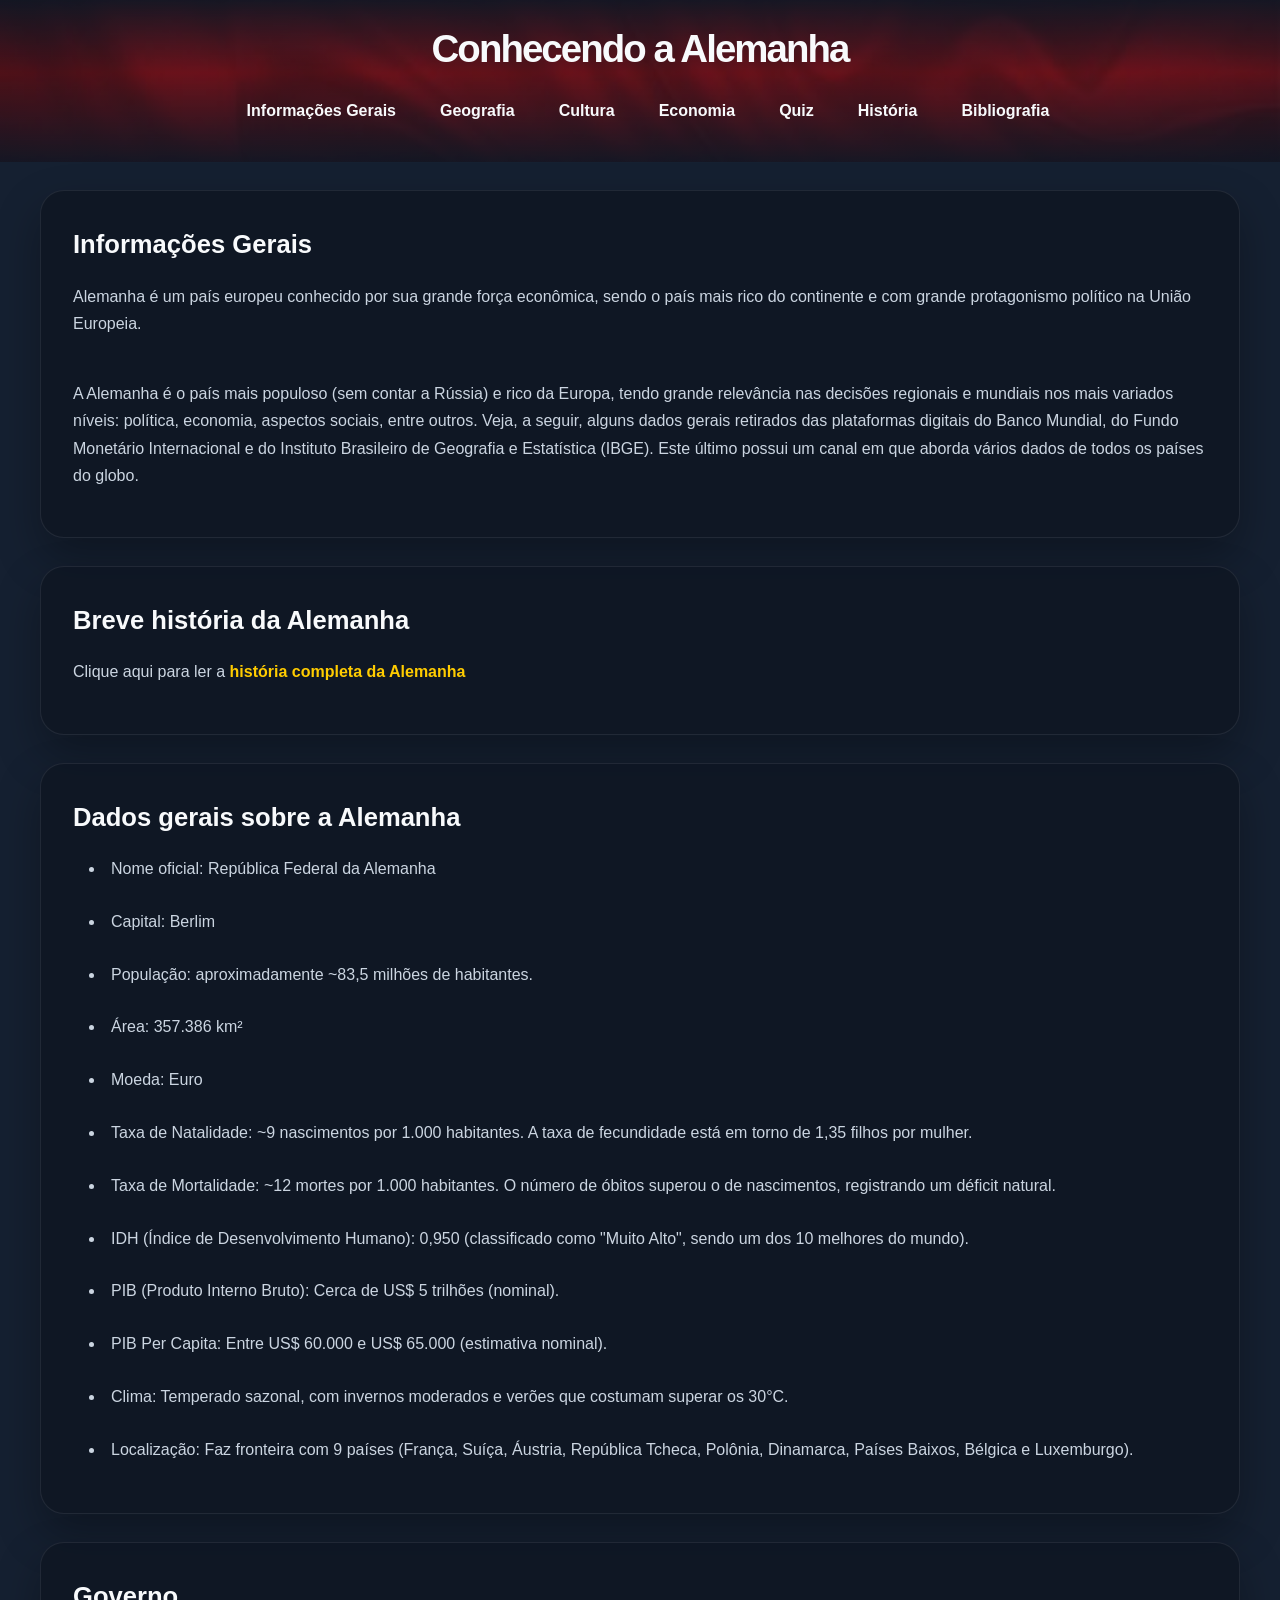
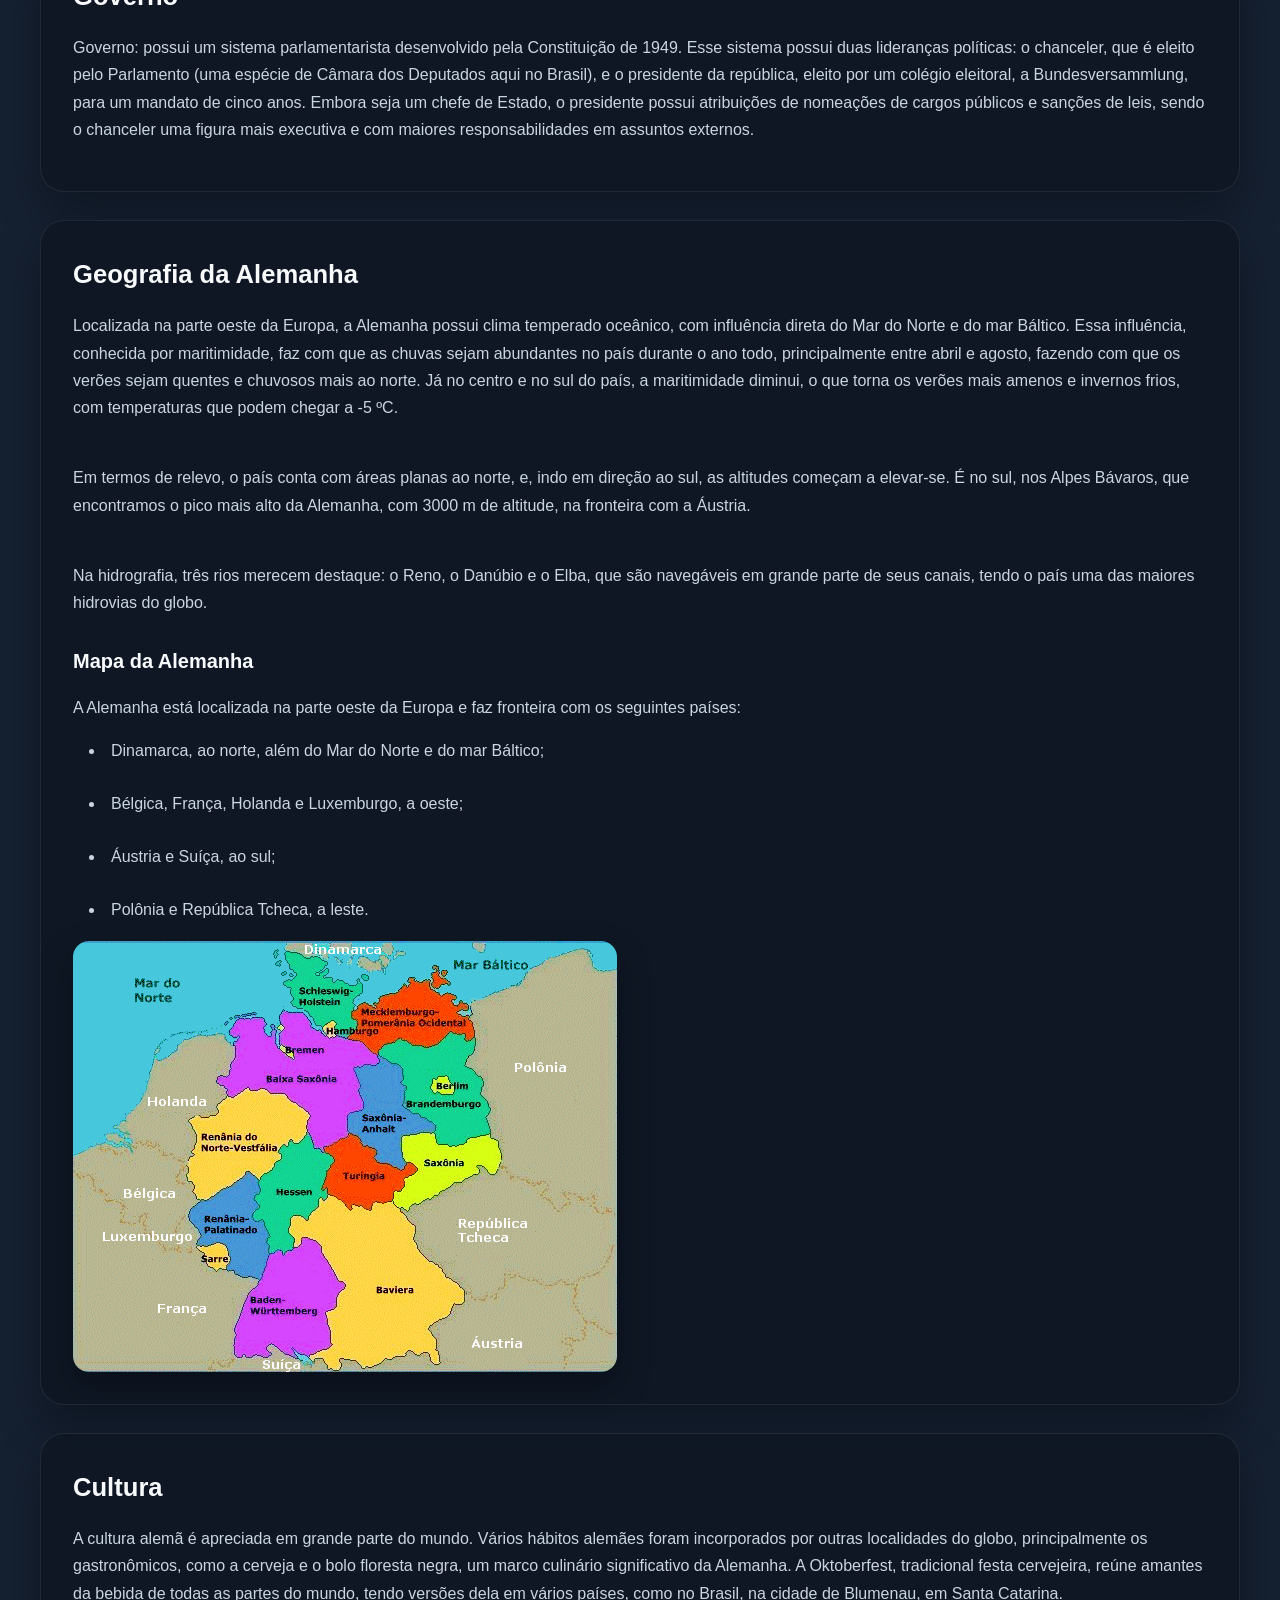
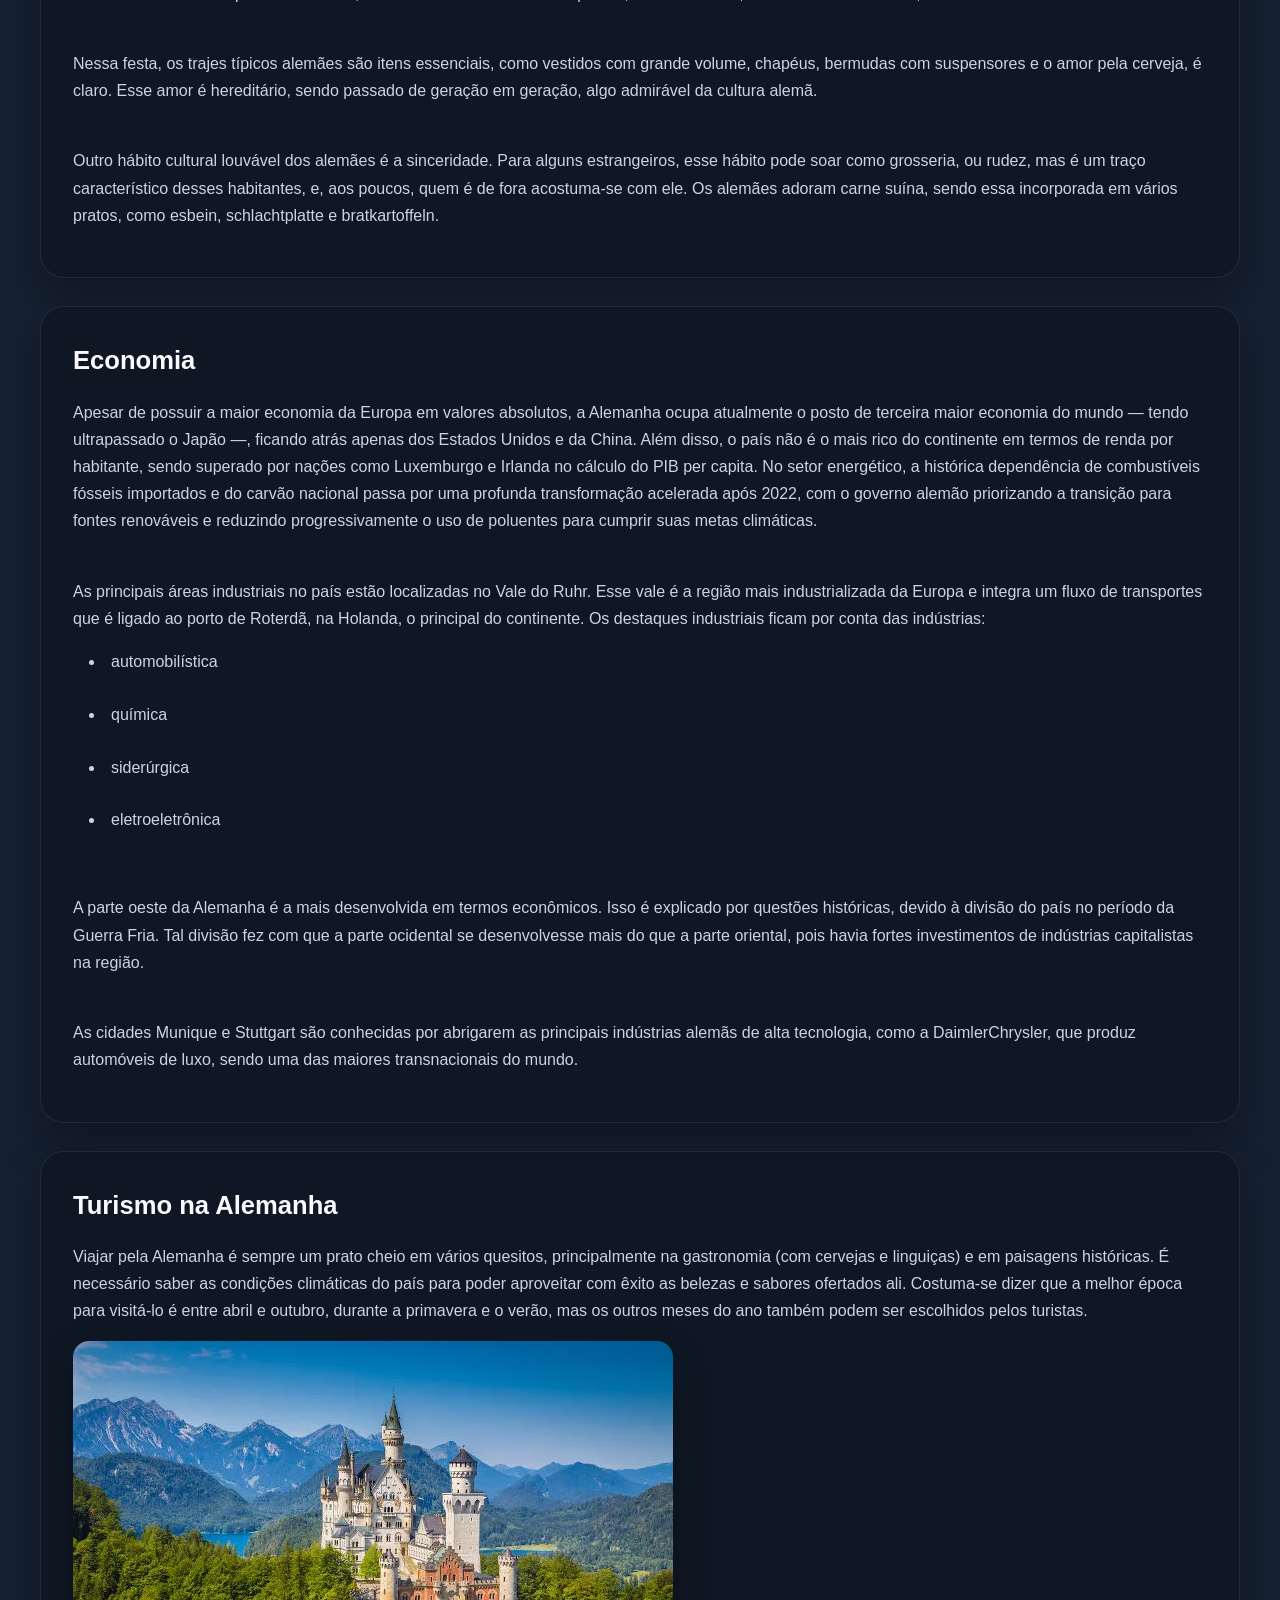
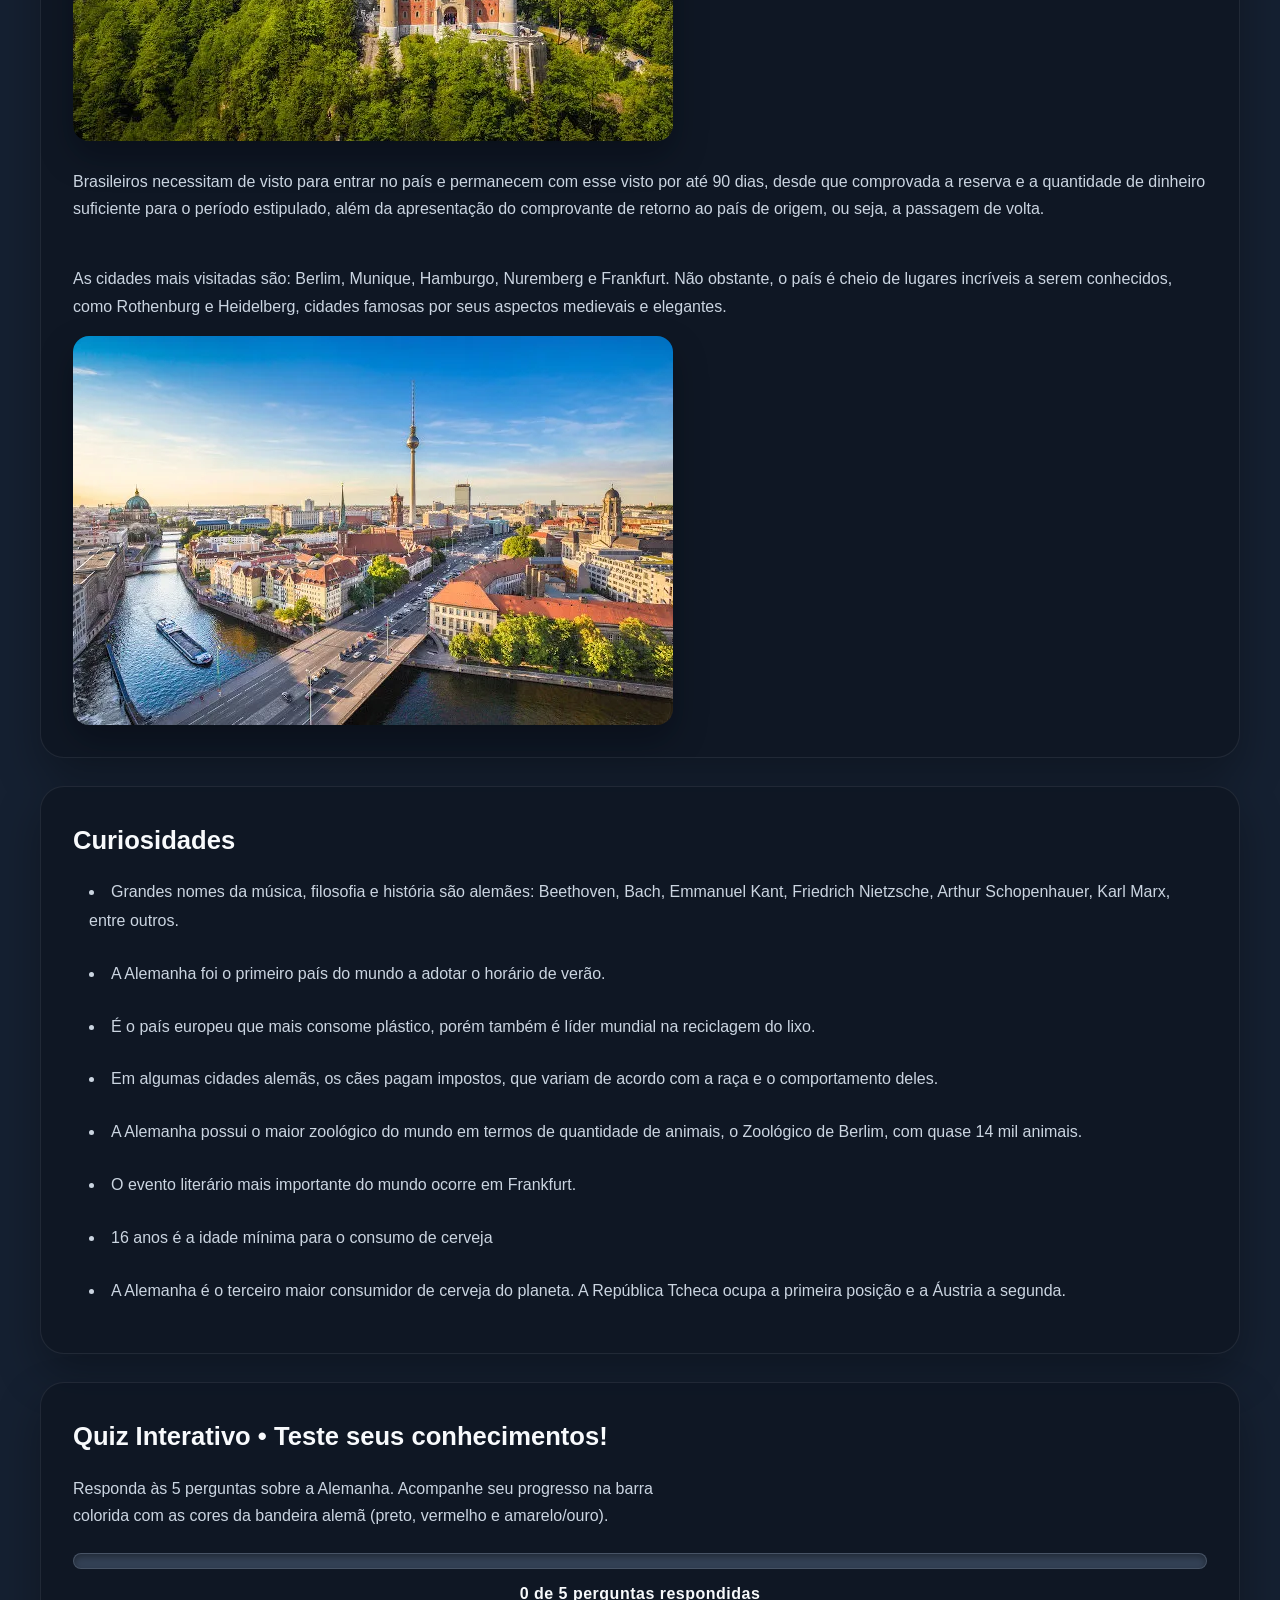
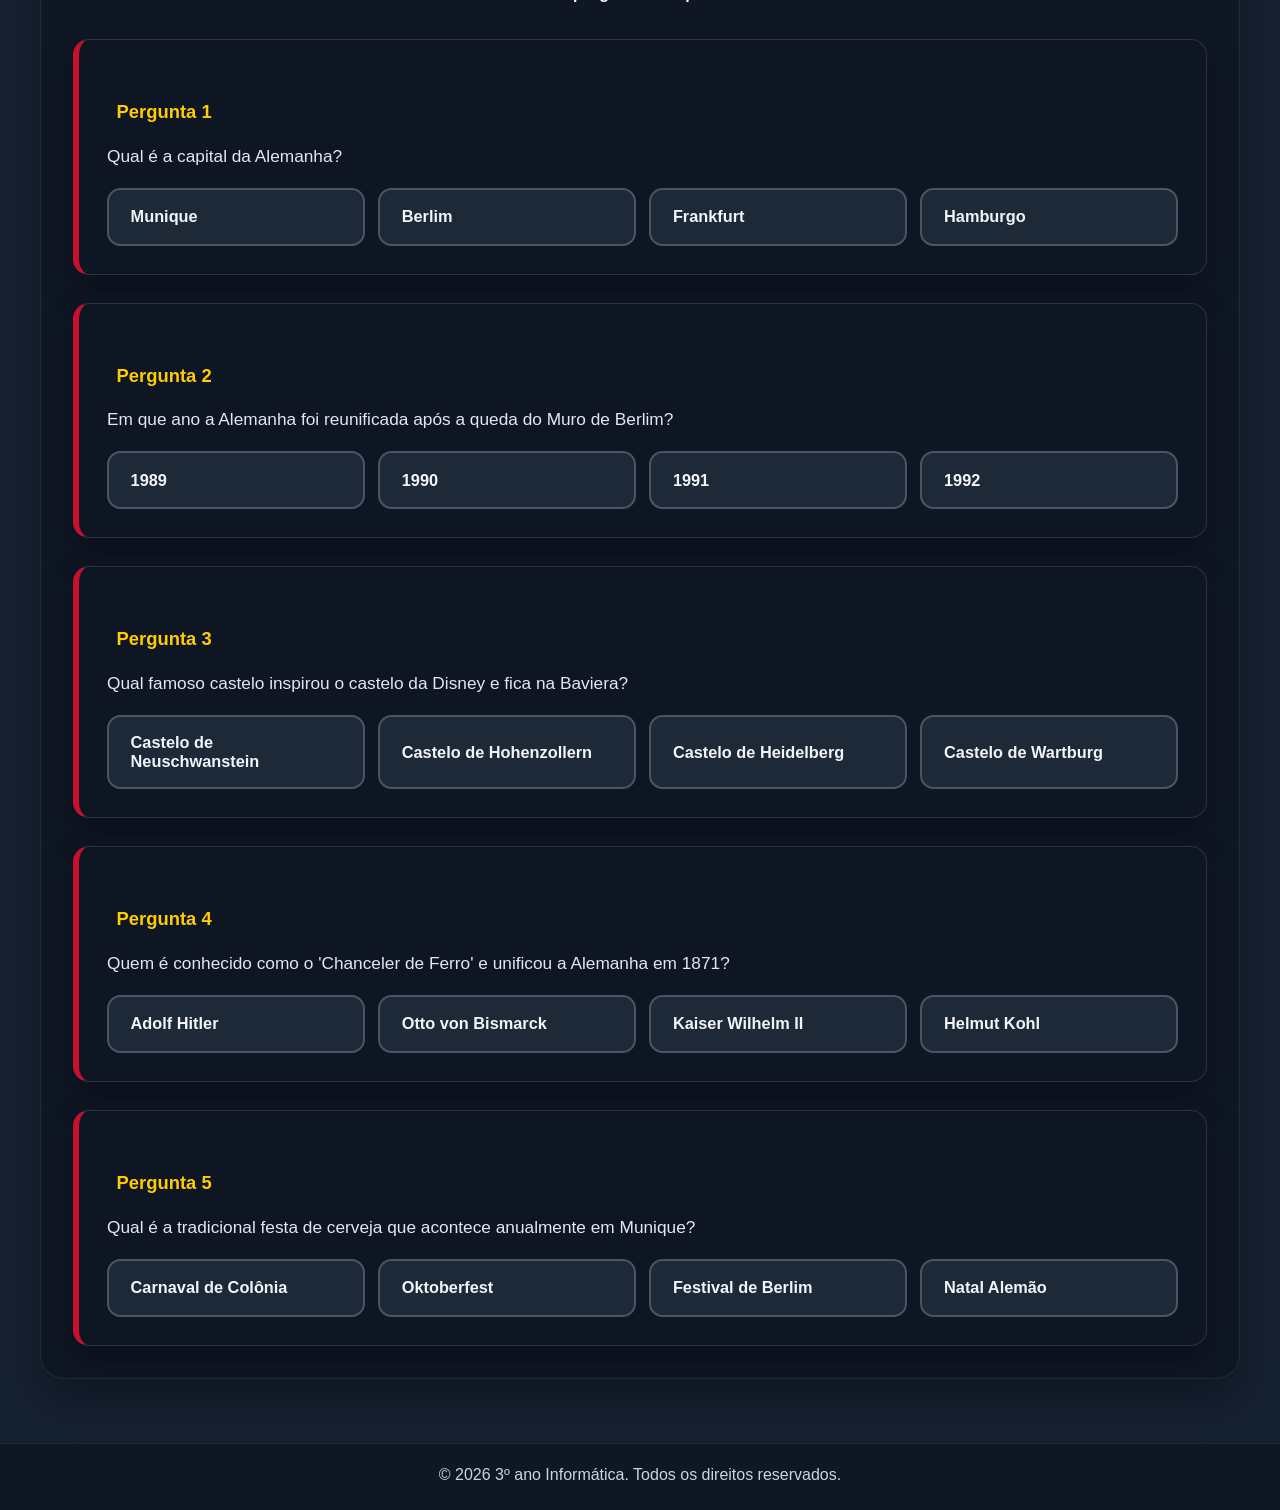
<file: index.html>
<!doctype html>
<html lang="pt-br">

<head>
    <meta charset="UTF-8" />
    <meta name="viewport" content="width=device-width, initial-scale=1.0" />
    <title>Alemanha • Conhecendo a Alemanha</title>
    <link rel="icon" href="imagens/bandeira_da_Alemanha_.jpg" />
    <link rel="stylesheet" href="styles.css" />
</head>

<body>
    <header>
        <h1>Conhecendo a Alemanha</h1>
        <input type="checkbox" id="menu-toggle" />
        <label for="menu-toggle" class="menu-toggle">
            Menu
            <span class="menu-icon"></span>
        </label>
        <!-- Menu Hambúrguer Mobile -->
        <nav class="mobile-menu">
            <ul>
                <li><a href="#informacoes-gerais">Informações Gerais</a></li>
                <li><a href="#geografia">Geografia</a></li>
                <li><a href="#cultura">Cultura</a></li>
                <li><a href="#economia">Economia</a></li>
                <li><a href="#quiz">Quiz</a></li>
                <li><a href="historia.html">História</a></li>
                <li><a href="finalizacao.html">Bibliografia</a></li>
            </ul>
        </nav>
    </header>

    <main>
        <section id="informacoes-gerais">
            <h2>Informações Gerais</h2>
            <p>
                Alemanha é um país europeu conhecido por sua grande força econômica,
                sendo o país mais rico do continente e com grande protagonismo
                político na União Europeia.
            </p>
            <br />
            <p>
                A Alemanha é o país mais populoso (sem contar a Rússia) e rico da
                Europa, tendo grande relevância nas decisões regionais e mundiais nos
                mais variados níveis: política, economia, aspectos sociais, entre
                outros. Veja, a seguir, alguns dados gerais retirados das plataformas
                digitais do Banco Mundial, do Fundo Monetário Internacional e do
                Instituto Brasileiro de Geografia e Estatística (IBGE). Este último
                possui um canal em que aborda vários dados de todos os países do
                globo.
            </p>
        </section>

        <section id="historia">
            <h2>Breve história da Alemanha</h2>
            <p>
                Clique aqui para ler a
                <a href="historia.html" style="text-decoration: none; color: #ffcc00; font-weight: 600;">história completa da Alemanha</a>
            </p>
        </section>

        <section id="dados-gerais">
            <h2>Dados gerais sobre a Alemanha</h2>
            <ul>
                <li>Nome oficial: República Federal da Alemanha</li>
                <li>Capital: Berlim</li>
                <li>População: aproximadamente ~83,5 milhões de habitantes.</li>
                <li>Área: 357.386 km²</li>
                <li>Moeda: Euro</li>
                <li>Taxa de Natalidade: ~9 nascimentos por 1.000 habitantes. A taxa de fecundidade está em torno de 1,35 filhos por mulher.</li>
                <li>Taxa de Mortalidade: ~12 mortes por 1.000 habitantes. O número de óbitos superou o de nascimentos, registrando um déficit natural.</li>
                <li>IDH (Índice de Desenvolvimento Humano): 0,950 (classificado como "Muito Alto", sendo um dos 10 melhores do mundo).</li>
                <li>PIB (Produto Interno Bruto): Cerca de US$ 5 trilhões (nominal).</li>
                <li>PIB Per Capita: Entre US$ 60.000 e US$ 65.000 (estimativa nominal).</li>

                <li>
                    Clima: Temperado sazonal, com invernos moderados e verões que costumam superar os 30°C.
                </li>
                <li>Localização: Faz fronteira com 9 países (França, Suíça, Áustria, República Tcheca, Polônia,
                    Dinamarca, Países Baixos, Bélgica e Luxemburgo).</li>
            </ul>
        </section>

        <section id="governo">
            <h2>Governo</h2>
            <p>
                Governo: possui um sistema parlamentarista desenvolvido pela
                Constituição de 1949. Esse sistema possui duas lideranças políticas: o
                chanceler, que é eleito pelo Parlamento (uma espécie de Câmara dos
                Deputados aqui no Brasil), e o presidente da república, eleito por um
                colégio eleitoral, a Bundesversammlung, para um mandato de cinco anos.
                Embora seja um chefe de Estado, o presidente possui atribuições de
                nomeações de cargos públicos e sanções de leis, sendo o chanceler uma
                figura mais executiva e com maiores responsabilidades em assuntos
                externos.
            </p>
        </section>

        <section id="geografia">
            <h2>Geografia da Alemanha</h2>
            <p>
                Localizada na parte oeste da Europa, a Alemanha possui clima temperado
                oceânico, com influência direta do Mar do Norte e do mar Báltico. Essa
                influência, conhecida por maritimidade, faz com que as chuvas sejam
                abundantes no país durante o ano todo, principalmente entre abril e
                agosto, fazendo com que os verões sejam quentes e chuvosos mais ao
                norte. Já no centro e no sul do país, a maritimidade diminui, o que
                torna os verões mais amenos e invernos frios, com temperaturas que
                podem chegar a -5 ºC.
            </p>

            <br />
            <p>
                Em termos de relevo, o país conta com áreas planas ao norte, e, indo
                em direção ao sul, as altitudes começam a elevar-se. É no sul, nos
                Alpes Bávaros, que encontramos o pico mais alto da Alemanha, com 3000
                m de altitude, na fronteira com a Áustria.
            </p>

            <br />
            <p>
                Na hidrografia, três rios merecem destaque: o Reno, o Danúbio e o
                Elba, que são navegáveis em grande parte de seus canais, tendo o país
                uma das maiores hidrovias do globo.
            </p>

            <h3>Mapa da Alemanha</h3>
            <p>
                A Alemanha está localizada na parte oeste da Europa e faz fronteira com os seguintes países:
            </p>
            <ul>
                <li>Dinamarca, ao norte, além do Mar do Norte e do mar Báltico;</li>
                <li>Bélgica, França, Holanda e Luxemburgo, a oeste;</li>
                <li>Áustria e Suíça, ao sul;</li>
                <li>Polônia e República Tcheca, a leste.</li>
            </ul>
            <figure>
                <img src="imagens/mapa-alemanha-regioes.gif" alt="Mapa da Alemanha" />
            </figure>
        </section>

        <section id="cultura">
            <h2>Cultura</h2>
            <p>
                A cultura alemã é apreciada em grande parte do mundo. Vários hábitos alemães foram incorporados por
                outras localidades do globo, principalmente os gastronômicos, como a cerveja e o bolo floresta negra, um
                marco culinário significativo da Alemanha. A Oktoberfest, tradicional festa cervejeira, reúne amantes da
                bebida de todas as partes do mundo, tendo versões dela em vários países, como no Brasil, na cidade de
                Blumenau, em Santa Catarina.
            </p>
            <br />
            <p>
                Nessa festa, os trajes típicos alemães são itens essenciais, como vestidos com grande volume, chapéus,
                bermudas com suspensores e o amor pela cerveja, é claro. Esse amor é hereditário, sendo passado de
                geração em geração, algo admirável da cultura alemã.
            </p>
            <br />
            <p>
                Outro hábito cultural louvável dos alemães é a sinceridade. Para alguns estrangeiros, esse hábito pode
                soar como grosseria, ou rudez, mas é um traço característico desses habitantes, e, aos poucos, quem é de
                fora acostuma-se com ele.

                Os alemães adoram carne suína, sendo essa incorporada em vários pratos, como esbein, schlachtplatte e
                bratkartoffeln.
            </p>
        </section>

        <section id="economia">
            <h2>Economia</h2>
            <p>
                Apesar de possuir a maior economia da Europa em valores absolutos, a Alemanha ocupa atualmente o posto
                de terceira maior economia do mundo — tendo ultrapassado o Japão —, ficando atrás apenas dos Estados
                Unidos e da China. Além disso, o país não é o mais rico do continente em termos de renda por habitante,
                sendo superado por nações como Luxemburgo e Irlanda no cálculo do PIB per capita. No setor energético, a
                histórica dependência de combustíveis fósseis importados e do carvão nacional passa por uma profunda
                transformação acelerada após 2022, com o governo alemão priorizando a transição para fontes renováveis e
                reduzindo progressivamente o uso de poluentes para cumprir suas metas climáticas.
            </p>

            <br />
            <p>
                As principais áreas industriais no país estão localizadas no Vale do Ruhr. Esse vale é a região mais
                industrializada da Europa e integra um fluxo de transportes que é ligado ao porto de Roterdã, na
                Holanda, o principal do continente. Os destaques industriais ficam por conta das indústrias:
            <ul>
                <li>automobilística</li>
                <li>química</li>
                <li>siderúrgica</li>
                <li>eletroeletrônica</li>
            </ul>
            </p>
            <br />
            <p>
                A parte oeste da Alemanha é a mais desenvolvida em termos econômicos. Isso é explicado por questões
                históricas, devido à divisão do país no período da Guerra Fria. Tal divisão fez com que a parte
                ocidental se desenvolvesse mais do que a parte oriental, pois havia fortes investimentos de indústrias
                capitalistas na região.
            </p>

            <br />

            <p>
                As cidades Munique e Stuttgart são conhecidas por abrigarem as principais indústrias alemãs de alta
                tecnologia, como a DaimlerChrysler, que produz automóveis de luxo, sendo uma das maiores transnacionais
                do mundo.
            </p>
        </section>

        <section id="turismo">
            <h2>Turismo na Alemanha</h2>
            <p>
                Viajar pela Alemanha é sempre um prato cheio em vários quesitos, principalmente na gastronomia (com
                cervejas e linguiças) e em paisagens históricas. É necessário saber as condições climáticas do país para
                poder aproveitar com êxito as belezas e sabores ofertados ali. Costuma-se dizer que a melhor época para
                visitá-lo é entre abril e outubro, durante a primavera e o verão, mas os outros meses do ano também
                podem ser escolhidos pelos turistas.
            </p>
            <img src="imagens/castelo-de-neuschwanstein.webp"
                alt="Castelo de Neuschwanstein, sudoeste da Baviera, Alemanha." />
            <br />

            <p>
                Brasileiros necessitam de visto para entrar no país e permanecem com esse visto por até 90 dias, desde
                que comprovada a reserva e a quantidade de dinheiro suficiente para o período estipulado, além da
                apresentação do comprovante de retorno ao país de origem, ou seja, a passagem de volta.
            </p>

            <br />
            <p>
                As cidades mais visitadas são: Berlim, Munique, Hamburgo, Nuremberg e Frankfurt. Não obstante, o país é
                cheio de lugares incríveis a serem conhecidos, como Rothenburg e Heidelberg, cidades famosas por seus
                aspectos medievais e elegantes.
            </p>

            <img src="imagens/berlim.webp" alt="Vista aérea de Berlim, capital da Alemanha." />
        </section>

        <section id="curiosidades">
            <h2>Curiosidades</h2>
            <ul>
                <li>
                    Grandes nomes da música, filosofia e história são alemães: Beethoven, Bach, Emmanuel Kant, Friedrich
                    Nietzsche, Arthur Schopenhauer, Karl Marx, entre outros.
                </li>

                <li>
                    A Alemanha foi o primeiro país do mundo a adotar o horário de verão.
                </li>

                <li>
                    É o país europeu que mais consome plástico, porém também é líder mundial na reciclagem do lixo.
                </li>

                <li>
                    Em algumas cidades alemãs, os cães pagam impostos, que variam de acordo com a raça e o comportamento
                    deles.
                </li>

                <li>
                    A Alemanha possui o maior zoológico do mundo em termos de quantidade de animais, o Zoológico de
                    Berlim, com quase 14 mil animais.
                </li>

                <li>
                    O evento literário mais importante do mundo ocorre em Frankfurt.
                </li>

                <li>
                    16 anos é a idade mínima para o consumo de cerveja
                </li>

                <li>
                    A Alemanha é o terceiro maior consumidor de cerveja do planeta. A República Tcheca ocupa a primeira
                    posição e a Áustria a segunda.
                </li>
            </ul>
        </section>

        <!-- ============================================
             SEÇÃO DO QUIZ INTERATIVO
             ============================================ -->
        <section id="quiz">
            <h2>Quiz Interativo • Teste seus conhecimentos!</h2>
            <p style="max-width: 620px; margin-bottom: 0.5rem;">
                Responda às 5 perguntas sobre a Alemanha. Acompanhe seu progresso na barra 
                colorida com as cores da bandeira alemã (preto, vermelho e amarelo/ouro).
            </p>

            <!-- Barra de Progresso -->
            <div class="quiz-progress">
                <div class="progress-bar-container">
                    <div id="progress-bar" class="progress-bar"></div>
                </div>
                <div class="progress-text">
                    <span id="answered-count">0</span> de 5 perguntas respondidas
                </div>
            </div>

            <!-- Container das perguntas (preenchido via JavaScript) -->
            <div id="quiz-container"></div>

            <!-- Resultados (mostrado ao final) -->
            <div id="quiz-results" style="display: none;">
                <h3>🎉 Resultado do Quiz</h3>
                <p id="score-text"></p>
                <button id="restart-btn" class="quiz-btn">Reiniciar Quiz</button>
            </div>
        </section>
    </main>

    <footer style="width: 100%; padding: 5px">
        <a href="finalizacao.html">
            <p>© 2026 3º ano Informática. Todos os direitos reservados.</p>
        </a>
    </footer>

    <!-- JavaScript do Quiz -->
    <script>
        // Dados das 5 perguntas do quiz
        const questionsData = [
            {
                q: "Qual é a capital da Alemanha?",
                options: ["Munique", "Berlim", "Frankfurt", "Hamburgo"],
                correct: 1
            },
            {
                q: "Em que ano a Alemanha foi reunificada após a queda do Muro de Berlim?",
                options: ["1989", "1990", "1991", "1992"],
                correct: 1
            },
            {
                q: "Qual famoso castelo inspirou o castelo da Disney e fica na Baviera?",
                options: ["Castelo de Neuschwanstein", "Castelo de Hohenzollern", "Castelo de Heidelberg", "Castelo de Wartburg"],
                correct: 0
            },
            {
                q: "Quem é conhecido como o 'Chanceler de Ferro' e unificou a Alemanha em 1871?",
                options: ["Adolf Hitler", "Otto von Bismarck", "Kaiser Wilhelm II", "Helmut Kohl"],
                correct: 1
            },
            {
                q: "Qual é a tradicional festa de cerveja que acontece anualmente em Munique?",
                options: ["Carnaval de Colônia", "Oktoberfest", "Festival de Berlim", "Natal Alemão"],
                correct: 1
            }
        ];

        // Variáveis de estado do quiz
        let answeredCount = 0;
        let score = 0;
        const answeredIndices = new Set();

        // Elementos do DOM
        let progressBar;
        let answeredCountEl;
        let quizContainer;
        let resultsDiv;
        let scoreText;
        let restartBtn;

        // Função para atualizar a barra de progresso
        function updateProgress() {
            const percent = (answeredCount / 5) * 100;
            progressBar.style.width = `${percent}%`;
            answeredCountEl.textContent = answeredCount;

            // Quando todas as perguntas forem respondidas
            if (answeredCount === 5) {
                setTimeout(showResults, 650);
            }
        }

        // Função para lidar com a resposta do usuário
        function handleAnswer(card, qIndex, optIndex, clickedBtn) {
            // Impede responder novamente
            if (card.classList.contains('answered') || answeredIndices.has(qIndex)) {
                return;
            }

            card.classList.add('answered');
            answeredIndices.add(qIndex);
            answeredCount++;
            updateProgress();

            const correctIndex = questionsData[qIndex].correct;
            const isCorrect = optIndex === correctIndex;

            if (isCorrect) {
                score++;
            }

            // Destaca todas as opções
            const allBtns = card.querySelectorAll('.option-btn');
            allBtns.forEach((btn, i) => {
                btn.disabled = true;

                if (i === correctIndex) {
                    btn.classList.add('correct');
                } else if (btn === clickedBtn && !isCorrect) {
                    btn.classList.add('incorrect');
                }
            });

            // Mostra feedback
            const feedback = card.querySelector('.feedback');
            if (isCorrect) {
                feedback.innerHTML = `
                    <span class="correct-feedback">
                        ✅ Resposta correta! Excelente!
                    </span>
                `;
            } else {
                const correctAnswer = questionsData[qIndex].options[correctIndex];
                feedback.innerHTML = `
                    <span class="incorrect-feedback">
                        ❌ Resposta incorreta. A resposta correta era: <strong>${correctAnswer}</strong>
                    </span>
                `;
            }
            feedback.style.display = 'block';
        }

        // Renderiza todas as perguntas dinamicamente
        function renderQuestions() {
            quizContainer.innerHTML = '';

            questionsData.forEach((question, index) => {
                const card = document.createElement('div');
                card.className = 'question-card';
                card.dataset.index = index;

                card.innerHTML = `
                    <h3>Pergunta ${index + 1}</h3>
                    <p class="question-text">${question.q}</p>
                    <div class="options"></div>
                    <div class="feedback"></div>
                `;

                const optionsDiv = card.querySelector('.options');

                question.options.forEach((optionText, optIndex) => {
                    const btn = document.createElement('button');
                    btn.className = 'option-btn';
                    btn.textContent = optionText;
                    btn.dataset.optionIndex = optIndex;

                    // Evento de clique
                    btn.addEventListener('click', () => {
                        handleAnswer(card, index, optIndex, btn);
                    });

                    optionsDiv.appendChild(btn);
                });

                quizContainer.appendChild(card);
            });
        }

        // Mostra a tela de resultados
        function showResults() {
            resultsDiv.style.display = 'block';
            resultsDiv.scrollIntoView({ behavior: 'smooth', block: 'center' });

            const percent = Math.round((score / 5) * 100);

            let message = '';
            if (percent === 100) {
                message = '🇩🇪 <strong>Perfeito!</strong> Você é um verdadeiro especialista na Alemanha!';
            } else if (percent >= 80) {
                message = '👏 <strong>Muito bom!</strong> Você conhece bastante sobre a Alemanha!';
            } else if (percent >= 60) {
                message = '👍 <strong>Bom trabalho!</strong> Continue explorando o site para aprender mais.';
            } else if (percent >= 40) {
                message = '📚 <strong>Quase lá!</strong> Revise as seções do site e tente novamente.';
            } else {
                message = '🌍 <strong>Ótima tentativa!</strong> A história e cultura da Alemanha são fascinantes. Explore mais!';
            }

            scoreText.innerHTML = `
                Você acertou <strong>${score} de 5</strong> perguntas!<br>
                <strong style="font-size:1.35rem; color:#ffcc00;">${percent}% de acerto</strong><br><br>
                ${message}
            `;
        }

        // Reinicia completamente o quiz
        function resetQuiz() {
            // Reseta estado
            answeredCount = 0;
            score = 0;
            answeredIndices.clear();

            // Reseta barra de progresso
            progressBar.style.width = '0%';
            answeredCountEl.textContent = '0';

            // Esconde resultados
            resultsDiv.style.display = 'none';

            // Remove classes e re-renderiza as perguntas
            quizContainer.innerHTML = '';
            renderQuestions();

            // Scroll suave de volta para o topo do quiz
            document.getElementById('quiz').scrollIntoView({ behavior: 'smooth', block: 'start' });
        }

        // Inicialização do quiz
        function initQuiz() {
            progressBar = document.getElementById('progress-bar');
            answeredCountEl = document.getElementById('answered-count');
            quizContainer = document.getElementById('quiz-container');
            resultsDiv = document.getElementById('quiz-results');
            scoreText = document.getElementById('score-text');
            restartBtn = document.getElementById('restart-btn');

            // Renderiza as perguntas
            renderQuestions();

            // Botão de reiniciar
            restartBtn.addEventListener('click', resetQuiz);

            // Permite reiniciar com tecla "R" quando resultados visíveis (bônus)
            document.addEventListener('keydown', (e) => {
                if (e.key.toLowerCase() === 'r' && resultsDiv.style.display === 'block') {
                    resetQuiz();
                }
            });

            // Mensagem inicial no console (para devs)
            console.log('%c[Quiz] Quiz da Alemanha inicializado com sucesso! Cores da bandeira aplicadas.', 'color:#ffcc00');
        }

        // Inicia tudo quando o DOM estiver pronto
        document.addEventListener('DOMContentLoaded', () => {
            initQuiz();

            // ============================================
            // FECHAR MENU HAMBÚRGUER AO CLICAR EM UM LINK (mobile)
            // ============================================
            const menuToggle = document.getElementById('menu-toggle');
            const navLinks = document.querySelectorAll('nav ul li a');

            navLinks.forEach(link => {
                link.addEventListener('click', () => {
                    // Só fecha se o menu hamburguer estiver visível (mobile)
                    if (menuToggle && menuToggle.checked) {
                        menuToggle.checked = false;
                    }
                });
            });

            // ============================================
            // SCROLL REVEAL AVANÇADO (Intersection Observer)
            // ============================================
            const revealElements = document.querySelectorAll('section');

            const observer = new IntersectionObserver((entries) => {
                entries.forEach((entry, index) => {
                    if (entry.isIntersecting) {
                        // Adiciona delay escalonado para efeito bonito
                        setTimeout(() => {
                            entry.target.classList.add('active');
                        }, index * 80);
                        
                        // Para de observar depois que já apareceu
                        observer.unobserve(entry.target);
                    }
                });
            }, {
                threshold: 0.15,
                rootMargin: "0px 0px -80px 0px"
            });

            revealElements.forEach(section => {
                section.classList.add('reveal');
                observer.observe(section);
            });
        });

        const menuToggle = document.getElementById('menu-toggle');
        const navLinks = document.querySelectorAll('nav ul li a');

        navLinks.forEach(link => {
            link.addEventListener('click', () => {
                if (menuToggle && menuToggle.checked) {
                    menuToggle.checked = false;
                }
            });
        });
    </script>
</body>

</html>
</file>
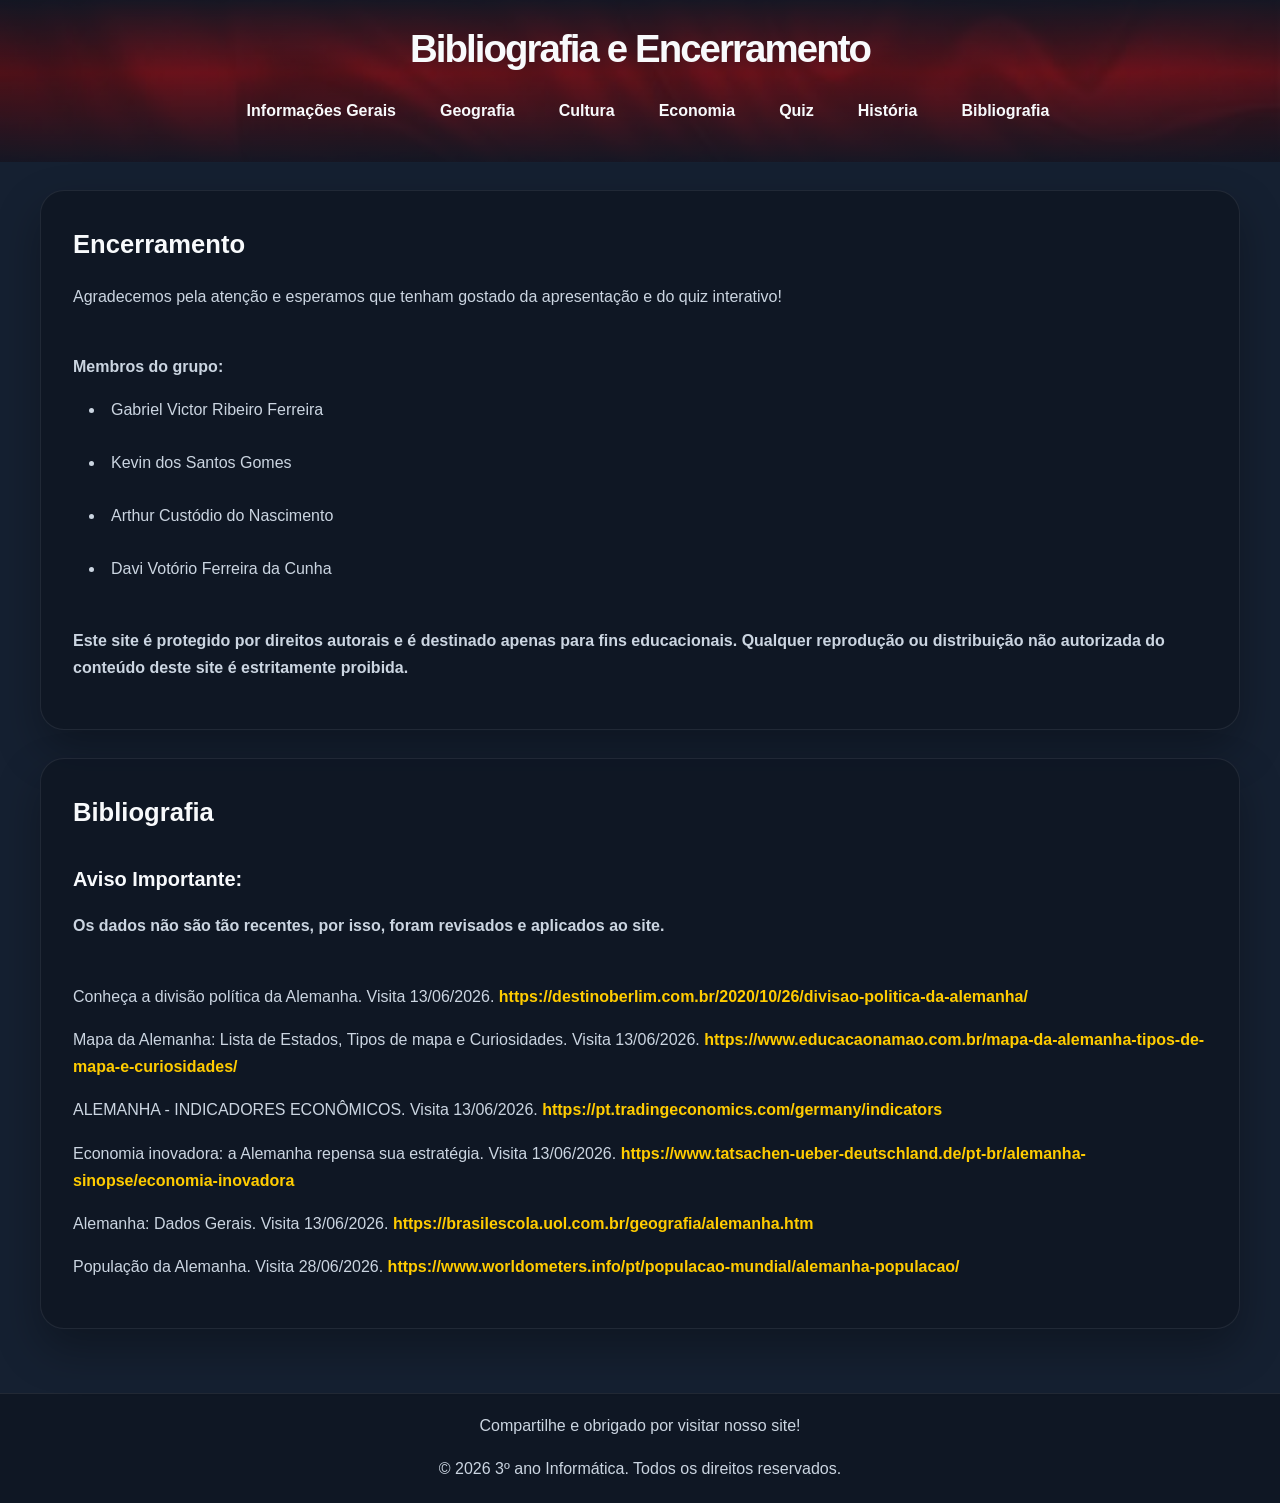
<file: finalizacao.html>
<!doctype html>
<html lang="pt-br">
  <head>
    <meta charset="UTF-8" />
    <meta name="viewport" content="width=device-width, initial-scale=1.0" />
    <title>Encerramento • Conhecendo a Alemanha</title>
    <link rel="icon" href="imagens/bandeira_da_Alemanha_.jpg" />
    <link rel="stylesheet" href="styles.css" />
  </head>
  <body>
    <header>
      <h1>Bibliografia e Encerramento</h1>
      <input type="checkbox" id="menu-toggle" />
      <label for="menu-toggle" class="menu-toggle">
        Menu
        <span class="menu-icon"></span>
      </label>
      <!-- Menu Hambúrguer Mobile -->
      <nav class="mobile-menu">
        <ul>
          <li>
            <a href="index.html#informacoes-gerais">Informações Gerais</a>
          </li>
          <li><a href="index.html#geografia">Geografia</a></li>
          <li><a href="index.html#cultura">Cultura</a></li>
          <li><a href="index.html#economia">Economia</a></li>
          <li><a href="index.html#quiz">Quiz</a></li>
          <li><a href="historia.html">História</a></li>
          <li><a href="finalizacao.html">Bibliografia</a></li>
        </ul>
      </nav>
    </header>

    <main>
      <section>
        <h2>Encerramento</h2>
        <p>
          Agradecemos pela atenção e esperamos que tenham gostado da
          apresentação e do quiz interativo!
        </p>
        <br />

        <p><strong>Membros do grupo:</strong></p>
        <ul>
          <li>Gabriel Victor Ribeiro Ferreira</li>
          <li>Kevin dos Santos Gomes</li>
          <li>Arthur Custódio do Nascimento</li>
          <li>Davi Votório Ferreira da Cunha</li>
        </ul>
        <br />
        <strong>
          <p>
            Este site é protegido por direitos autorais e é destinado apenas
            para fins educacionais. Qualquer reprodução ou distribuição não
            autorizada do conteúdo deste site é estritamente proibida.
          </p>
        </strong>
      </section>

      <section id="bibliografia">
        <h2>Bibliografia</h2>
        <h3>Aviso Importante:</h3>
        <strong
          ><p>
            Os dados não são tão recentes, por isso, foram revisados e aplicados
            ao site.
          </p>
        </strong>

        <br />

        <p>
          Conheça a divisão política da Alemanha. Visita 13/06/2026.
          <a
            href="https://destinoberlim.com.br/2020/10/26/divisao-politica-da-alemanha/"
            style="text-decoration: none; color: #ffcc00; font-weight: 600; word-wrap:break-word"
            >https://destinoberlim.com.br/2020/10/26/divisao-politica-da-alemanha/</a
          >
        </p>

        <p>
          Mapa da Alemanha: Lista de Estados, Tipos de mapa e Curiosidades.
          Visita 13/06/2026.
          <a
            href="https://www.educacaonamao.com.br/mapa-da-alemanha-tipos-de-mapa-e-curiosidades/"
            style="text-decoration: none; color: #ffcc00; font-weight: 600; word-wrap:break-word"
            >https://www.educacaonamao.com.br/mapa-da-alemanha-tipos-de-mapa-e-curiosidades/</a
          >
        </p>

        <p>
          ALEMANHA - INDICADORES ECONÔMICOS. Visita 13/06/2026.
          <a
            href="https://pt.tradingeconomics.com/germany/indicators"
            style="text-decoration: none; color: #ffcc00; font-weight: 600; word-wrap:break-word"
            >https://pt.tradingeconomics.com/germany/indicators</a
          >
        </p>

        <p>
          Economia inovadora: a Alemanha repensa sua estratégia. Visita
          13/06/2026.
          <a
            href="https://www.tatsachen-ueber-deutschland.de/pt-br/alemanha-sinopse/economia-inovadora"
            style="text-decoration: none; color: #ffcc00; font-weight: 600; word-wrap:break-word"
            >https://www.tatsachen-ueber-deutschland.de/pt-br/alemanha-sinopse/economia-inovadora</a
          >
        </p>

        <p>
          Alemanha: Dados Gerais. Visita 13/06/2026.
          <a
            href="https://brasilescola.uol.com.br/geografia/alemanha.htm"
            style="text-decoration: none; color: #ffcc00; font-weight: 600; word-wrap:break-word"
            >https://brasilescola.uol.com.br/geografia/alemanha.htm</a
          >
        </p>

        <p>
          População da Alemanha. Visita 28/06/2026.
          <a
            href="https://www.worldometers.info/pt/populacao-mundial/alemanha-populacao/"
            style="text-decoration: none; color: #ffcc00; font-weight: 600; word-wrap:break-word"
            >https://www.worldometers.info/pt/populacao-mundial/alemanha-populacao/</a>
        </p>
      </section>
    </main>
    <footer style="width: 100%; padding: 5px">
      <p>Compartilhe e obrigado por visitar nosso site!</p>
      <p>© 2026 3º ano Informática. Todos os direitos reservados.</p>
    </footer>
  </body>
</html>
</file>
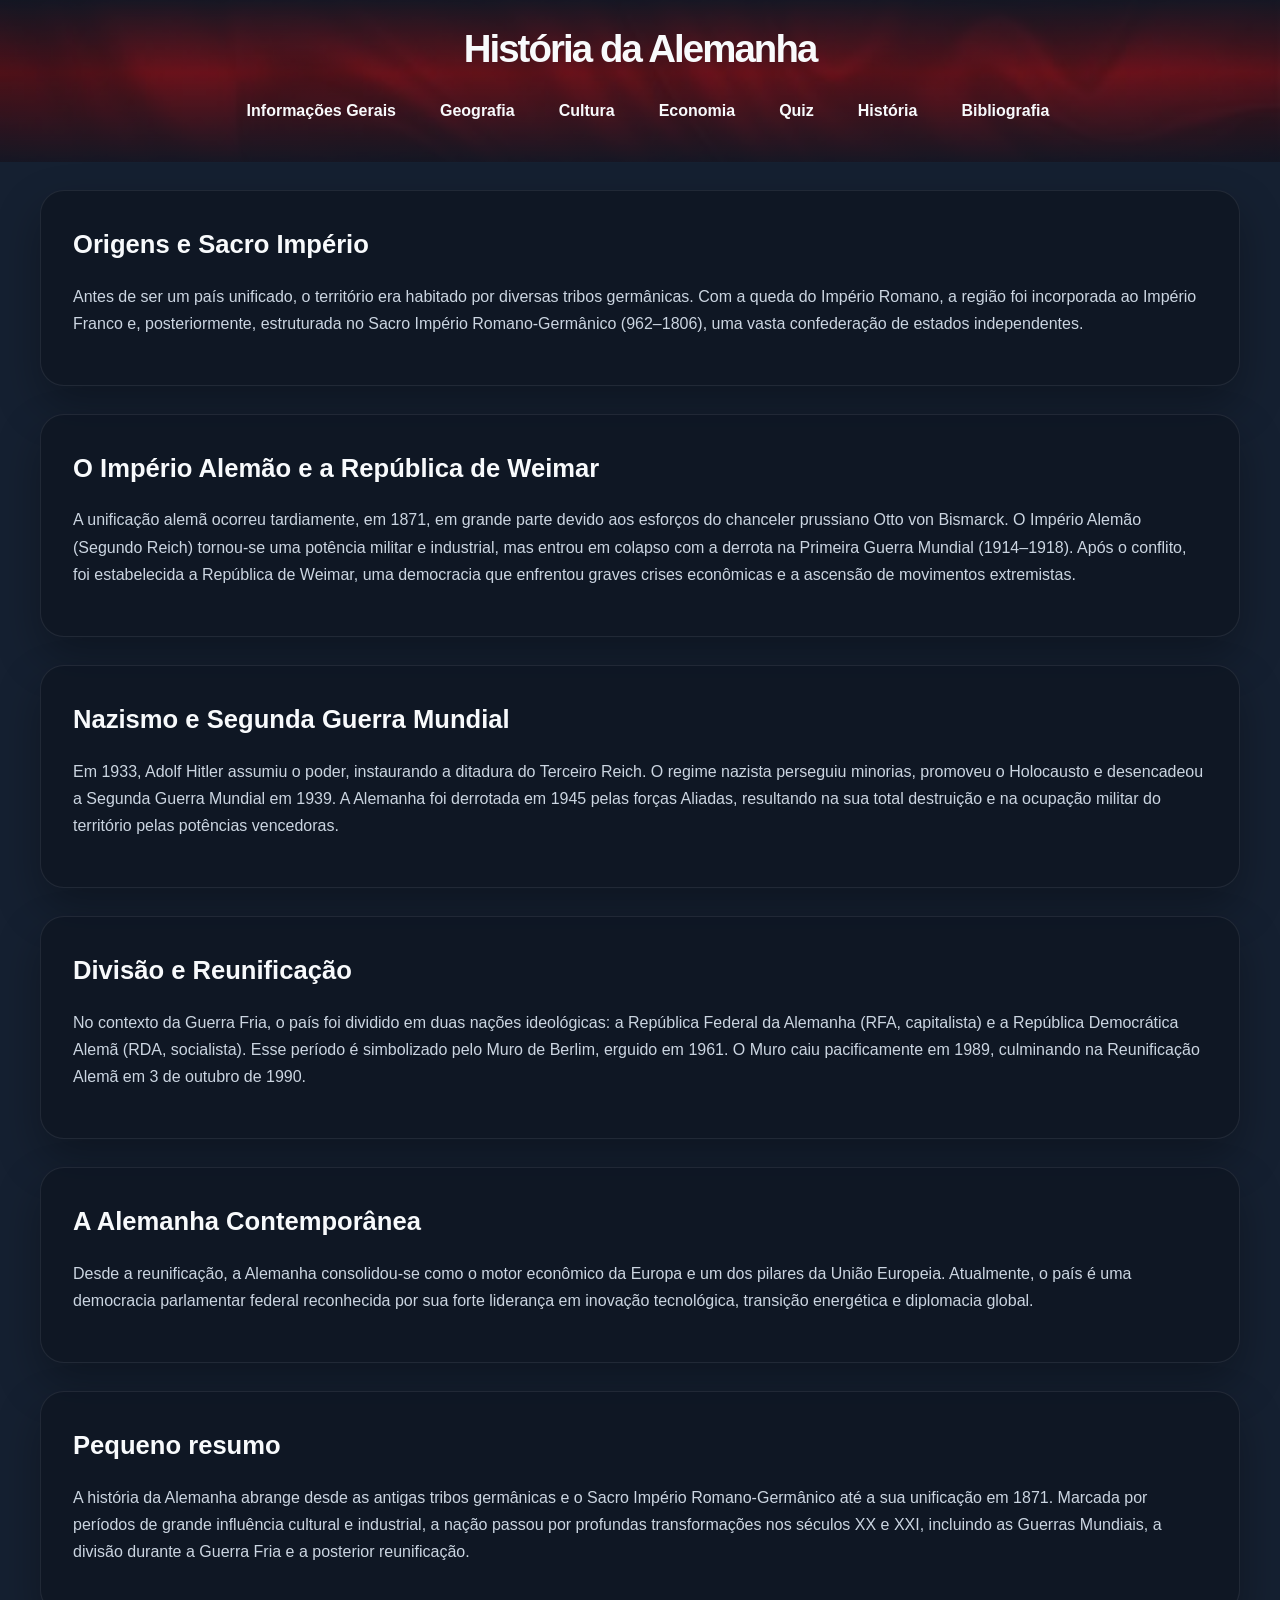
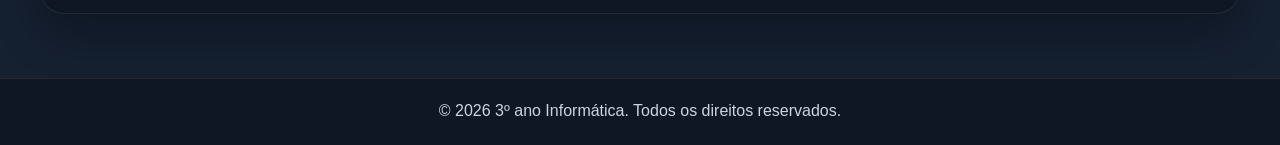
<file: historia.html>
<!doctype html>
<html lang="pt-br">
  <head>
    <meta charset="UTF-8" />
    <meta name="viewport" content="width=device-width, initial-scale=1.0" />
    <title>História da Alemanha • Conhecendo a Alemanha</title>
    <link rel="icon" href="imagens/bandeira_da_Alemanha_.jpg" />
    <link rel="stylesheet" href="styles.css" />
  </head>
  <body>
    <header>
      <h1>História da Alemanha</h1>
          <input type="checkbox" id="menu-toggle" />
            <label for="menu-toggle" class="menu-toggle">
              Menu
              <span class="menu-icon"></span>
            </label>
      <!-- Menu Hambúrguer Mobile -->
      <nav class="mobile-menu">
          <ul>
              <li><a href="index.html#informacoes-gerais">Informações Gerais</a></li>
              <li><a href="index.html#geografia">Geografia</a></li>
              <li><a href="index.html#cultura">Cultura</a></li>
              <li><a href="index.html#economia">Economia</a></li>
              <li><a href="index.html#quiz">Quiz</a></li>
              <li><a href="historia.html">História</a></li>
              <li><a href="finalizacao.html">Bibliografia</a></li>
          </ul>
      </nav>
    </header>

    <main>
      <section>
        <h2>Origens e Sacro Império</h2>
        <p>
          Antes de ser um país unificado, o território era habitado por diversas
          tribos germânicas. Com a queda do Império Romano, a região foi
          incorporada ao Império Franco e, posteriormente, estruturada no Sacro
          Império Romano-Germânico (962–1806), uma vasta confederação de estados
          independentes.
        </p>
      </section>

      <section>
        <h2>O Império Alemão e a República de Weimar</h2>
        <p>
          A unificação alemã ocorreu tardiamente, em 1871, em grande parte
          devido aos esforços do chanceler prussiano Otto von Bismarck. O
          Império Alemão (Segundo Reich) tornou-se uma potência militar e
          industrial, mas entrou em colapso com a derrota na Primeira Guerra
          Mundial (1914–1918). Após o conflito, foi estabelecida a República de
          Weimar, uma democracia que enfrentou graves crises econômicas e a
          ascensão de movimentos extremistas.
        </p>
      </section>

      <section>
        <h2>Nazismo e Segunda Guerra Mundial</h2>
        <p>
          Em 1933, Adolf Hitler assumiu o poder, instaurando a ditadura do
          Terceiro Reich. O regime nazista perseguiu minorias, promoveu o
          Holocausto e desencadeou a Segunda Guerra Mundial em 1939. A Alemanha
          foi derrotada em 1945 pelas forças Aliadas, resultando na sua total
          destruição e na ocupação militar do território pelas potências
          vencedoras.
        </p>
      </section>

      <section>
        <h2>Divisão e Reunificação</h2>
        <p>
          No contexto da Guerra Fria, o país foi dividido em duas nações
          ideológicas: a República Federal da Alemanha (RFA, capitalista) e a
          República Democrática Alemã (RDA, socialista). Esse período é
          simbolizado pelo Muro de Berlim, erguido em 1961. O Muro caiu
          pacificamente em 1989, culminando na Reunificação Alemã em 3 de
          outubro de 1990.
        </p>
      </section>

      <section>
        <h2>A Alemanha Contemporânea</h2>
        <p>
          Desde a reunificação, a Alemanha consolidou-se como o motor econômico
          da Europa e um dos pilares da União Europeia. Atualmente, o país é uma
          democracia parlamentar federal reconhecida por sua forte liderança em
          inovação tecnológica, transição energética e diplomacia global.
        </p>
      </section>

      <section>
        <h2>Pequeno resumo</h2>
        <p>
          A história da Alemanha abrange desde as antigas tribos germânicas e o
          Sacro Império Romano-Germânico até a sua unificação em 1871. Marcada
          por períodos de grande influência cultural e industrial, a nação
          passou por profundas transformações nos séculos XX e XXI, incluindo as
          Guerras Mundiais, a divisão durante a Guerra Fria e a posterior
          reunificação.
        </p>
      </section>
    </main>
    <footer style="width: 100%; padding: 5px">
      <a href="finalizacao.html">
        <p>© 2026 3º ano Informática. Todos os direitos reservados.</p>
      </a>
    </footer>
  </body>
</html>
</file>
<file: styles.css>
* {
    margin: 0;
    padding: 0;
    box-sizing: border-box;
}

:root {
    font-family: "Segoe UI", Roboto, "Helvetica Neue", Arial, sans-serif;
    color: #e4eaf8;
    background: linear-gradient(180deg, #0f1724 0%, #111827 50%, #0b1220 100%);
    line-height: 1.7;
    scroll-behavior: smooth;
    
    /* Cores da bandeira da Alemanha */
    --germany-black: #1c1c1c;
    --germany-red: #c8102e;
    --germany-gold: #ffcc00;
}

body {
    min-height: 100vh;
    background-color: #152031;
}

img {
    max-width: 100%;
    height: auto;
    display: block;
    border-radius: 1rem;
    object-fit: cover;
    box-shadow: 0 15px 35px rgba(0, 0, 0, 0.30);
    transition: transform 0.35s ease, box-shadow 0.35s ease;
}

img:hover {
    transform: translateY(-3px);
    box-shadow: 0 25px 45px rgba(0, 0, 0, 0.35);
}

header {
    width: 100%;
    position: sticky;
    top: 0;
    z-index: 20;
    padding: 1rem 0 1.25rem;
    background: linear-gradient(180deg, rgba(15, 23, 36, 0.96) 0%, rgba(15, 23, 36, 0.55) 45%, rgba(15, 23, 36, 0.96) 100%),
        url('imagens/bandeira_da_Alemanha_.jpg') center/cover no-repeat;
    color: #f8fafc;
}

header h1 {
    font-size: clamp(2rem, 3vw, 3rem);
    letter-spacing: -0.05em;
    text-align: center;
    margin-bottom: 1rem;
}

#menu-toggle {
    display: none;
}

.menu-toggle {
    display: none;
    align-items: center;
    justify-content: center;
    gap: 0.5rem;
    width: min(1200px, calc(100% - 2rem));
    margin: 0 auto 0.75rem;
    padding: 0.6rem 1.1rem;
    background: rgba(255, 255, 255, 0.06);
    border: 1px solid rgba(248, 250, 252, 0.15);
    border-radius: 999px;
    color: #f8fafc;
    font-weight: 700;
    font-size: 1rem;
    cursor: pointer;
    transition: all 0.3s ease;
    user-select: none;
}

.menu-toggle:hover {
    background: rgba(255, 255, 255, 0.1);
    border-color: var(--germany-gold);
}

.menu-toggle .menu-icon {
    position: relative;
    width: 24px;
    height: 2px;
    background: currentColor;
    border-radius: 999px;
    transition: all 0.3s ease;
}

.menu-toggle .menu-icon::before,
.menu-toggle .menu-icon::after {
    content: "";
    position: absolute;
    left: 0;
    width: 100%;
    height: 2px;
    background: currentColor;
    border-radius: 999px;
    transition: all 0.3s ease;
}

.menu-toggle .menu-icon::before {
    top: -7px;
}

.menu-toggle .menu-icon::after {
    top: 7px;
}

/* Animação do hambúrguer virando X quando aberto */
#menu-toggle:checked + .menu-toggle .menu-icon {
    background: transparent;
}

#menu-toggle:checked + .menu-toggle .menu-icon::before {
    top: 0;
    transform: rotate(45deg);
}

#menu-toggle:checked + .menu-toggle .menu-icon::after {
    top: 0;
    transform: rotate(-45deg);
}

nav {
    width: min(1200px, calc(100% - 2rem));
    margin: 0 auto;
}

nav ul {
    list-style: none;
    display: flex;
    justify-content: center;
    flex-wrap: wrap;
    gap: 0.75rem;
}

nav a {
    color: #f8fafc;
    text-decoration: none;
    font-weight: 600;
    padding: 0.7rem 1rem;
    border-radius: 999px;
    transition: background-color 0.3s ease, color 0.3s ease, transform 0.3s ease;
}

nav a:hover,
nav a:focus-visible {
    background-color: var(--germany-red);
    color: #0f1724;
    transform: translateY(-1px);
}

main {
    display: flex;
    flex-direction: column;
    gap: 1.75rem;
    padding: 1.75rem 0 3rem;
    width: min(1200px, calc(100% - 2rem));
    margin-inline: auto;
}

section {
    background: rgba(15, 23, 36, 0.90);
    border: 1px solid rgba(248, 250, 252, 0.08);
    border-radius: 1.5rem;
    padding: 2rem;
    box-shadow: 0 20px 45px rgba(0, 0, 0, 0.30);
    transition: transform 0.35s ease, box-shadow 0.35s ease;
}

section:hover {
    transform: translateY(-3px);
    box-shadow: 0 30px 55px rgba(0, 0, 0, 0.35);
}

section h2,
section h3 {
    color: #f8fafc;
    margin-bottom: 1rem;
}

section h2 {
    font-size: clamp(1.6rem, 2vw, 2.3rem);
}

section h3 {
    font-size: clamp(1.25rem, 1.3vw, 1.5rem);
    margin-top: 1.75rem;
}

p,
li {
    color: #cbd5e1;
    font-size: clamp(1rem, 1vw, 1.05rem);
    margin-bottom: 1rem;
}

ul {
    list-style: inside disc;
    padding-left: 1rem;
    margin-top: 1rem;
    display: grid;
    gap: 0.5rem;
}

li {
    line-height: 1.8;
}

footer {
    padding: 2rem 0 3rem;
    text-align: center;
    color: #cbd5e1;
    background: rgba(15, 23, 36, 0.97);
    border-top: 1px solid rgba(248, 250, 252, 0.08);
    margin-top: 1rem;
}

footer a {
    color: inherit;
    text-decoration: none;
}

footer p {
    margin-top: 0.8rem;
}

@media (max-width: 760px) {

    .menu-toggle {
        display: flex;
    }

    nav ul {
        display: flex;
        flex-direction: column;
        gap: 0.5rem;
        width: 100%; /* Garante que a lista ocupe toda a largura */
        box-sizing: border-box; /* Evita que o padding aumente o tamanho do menu */

        max-height: 0;
        overflow: hidden;

        background: rgba(15, 23, 36, 0.98);
        border-radius: 1rem;
        margin-top: 0.75rem;

        transition: all 0.4s ease;
        opacity: 0;
        padding: 0;
    }

    #menu-toggle:checked + .menu-toggle + nav ul {
        max-height: 1000px; /* Aumentado para garantir que todos os botões apareçam */
        opacity: 1;
        padding: 1rem;
    }


    nav li {
        list-style: none;
        width: 100%; /* Força cada item a ocupar uma linha inteira */
    }

    nav a {
        display: block;
        width: 100%;
        box-sizing: border-box; /* Garante o alinhamento correto com padding */
        text-align: center;
        padding: 1rem;

        background: rgba(255,255,255,0.05);
        border-radius: 0.8rem;

        transition: all 0.3s ease;
    }

    nav a:hover {
        background: var(--germany-red);
        color: white;
        transform: translateX(4px);
    }

    section {
        padding: 1.5rem;
    }
}


@media (max-width: 520px) {
    main,
    footer {
        width: min(100%, calc(100% - 1.2rem));
    }

    nav {
        width: min(100%, calc(100% - 1.2rem));
    }
}

body::before {
    content: "";
    position: fixed;
    inset: 0;
    background: radial-gradient(circle at top center, rgba(217, 165, 35, 0.12), transparent 22%),
        linear-gradient(90deg, rgba(220, 38, 38, 0.06) 0%, transparent 26%, rgba(252, 211, 77, 0.06) 65%, transparent 100%);
    pointer-events: none;
    z-index: -1;
}

/* ============================================
   ANIMAÇÕES CSS AVANÇADAS
   ============================================ */

/* Keyframes avançados */
@keyframes fadeInUp {
    from {
        opacity: 0;
        transform: translateY(40px);
    }
    to {
        opacity: 1;
        transform: translateY(0);
    }
}

@keyframes fadeInScale {
    from {
        opacity: 0;
        transform: scale(0.92);
    }
    to {
        opacity: 1;
        transform: scale(1);
    }
}

@keyframes slideInLeft {
    from {
        opacity: 0;
        transform: translateX(-60px);
    }
    to {
        opacity: 1;
        transform: translateX(0);
    }
}

@keyframes float {
    0%, 100% { transform: translateY(0); }
    50% { transform: translateY(-8px); }
}

@keyframes glowPulse {
    0%, 100% { box-shadow: 0 0 0 0 rgba(255, 204, 0, 0.4); }
    70% { box-shadow: 0 0 0 12px rgba(255, 204, 0, 0); }
}

/* Classes de animação reutilizáveis */
.animate-fadeInUp {
    animation: fadeInUp 0.8s cubic-bezier(0.25, 0.46, 0.45, 0.94) both;
}

.animate-fadeInScale {
    animation: fadeInScale 0.7s cubic-bezier(0.25, 0.46, 0.45, 0.94) both;
}

.animate-slideInLeft {
    animation: slideInLeft 0.7s cubic-bezier(0.25, 0.46, 0.45, 0.94) both;
}

/* Animação de entrada do header */
header {
    animation: fadeInUp 1s cubic-bezier(0.25, 0.46, 0.45, 0.94) both;
}

/* Reveal on scroll (ativado via JS) */
.reveal {
    opacity: 0;
    transform: translateY(50px);
    transition: all 0.8s cubic-bezier(0.25, 0.46, 0.45, 0.94);
}

.reveal.active {
    opacity: 1;
    transform: translateY(0);
}

/* Hover avançado nos cards de seção */
section {
    transition: transform 0.4s cubic-bezier(0.34, 1.56, 0.64, 1), 
                box-shadow 0.4s ease,
                border-color 0.3s ease;
}

section:hover {
    transform: translateY(-8px) scale(1.005);
    box-shadow: 0 35px 70px rgba(0, 0, 0, 0.4);
    border-color: rgba(255, 205, 4, 0.15);
}


/* Animação stagger para itens de lista */
ul li {
    opacity: 0;
    animation: fadeInUp 0.6s cubic-bezier(0.25, 0.46, 0.45, 0.94) both;
}

ul li:nth-child(1) { animation-delay: 0.1s; }
ul li:nth-child(2) { animation-delay: 0.2s; }
ul li:nth-child(3) { animation-delay: 0.3s; }
ul li:nth-child(4) { animation-delay: 0.4s; }
ul li:nth-child(5) { animation-delay: 0.5s; }
ul li:nth-child(6) { animation-delay: 0.6s; }
ul li:nth-child(7) { animation-delay: 0.7s; }
ul li:nth-child(8) { animation-delay: 0.8s; }
ul li:nth-child(9) { animation-delay: 0.9s; }

/* Hover avançado nas imagens */
img {
    transition: transform 0.5s cubic-bezier(0.34, 1.56, 0.64, 1), 
                box-shadow 0.5s ease;
}

img:hover {
    transform: scale(1.03) translateY(-6px);
    box-shadow: 0 30px 60px rgba(0, 0, 0, 0.45);
}

/* Efeito ripple nos botões do quiz (avançado) */
.option-btn {
    position: relative;
    overflow: hidden;
}

.option-btn::after {
    content: '';
    position: absolute;
    top: 50%;
    left: 50%;
    width: 0;
    height: 0;
    background: rgba(255, 255, 255, 0.25);
    border-radius: 50%;
    transform: translate(-50%, -50%);
    transition: width 0.6s, height 0.6s;
    pointer-events: none;
}

.option-btn:active::after {
    width: 300px;
    height: 300px;
}

/* Animação no botão de reiniciar quiz */
.quiz-btn {
    position: relative;
    overflow: hidden;
}

.quiz-btn::before {
    content: '';
    position: absolute;
    top: 0;
    left: -100%;
    width: 40%;
    height: 100%;
    background: linear-gradient(
        90deg,
        transparent,
        rgba(255,255,255,0.35),
        transparent
    );
    transition: 0.6s;
}

.quiz-btn:hover::before {
    left: 250%;
}

/* Animação de underline nos links do nav */
nav a {
    position: relative;
}

nav a::after {
    content: '';
    position: absolute;
    bottom: 4px;
    left: 50%;
    width: 0;
    height: 2px;
    background: var(--germany-gold);
    transition: all 0.3s cubic-bezier(0.25, 0.46, 0.45, 0.94);
    transform: translateX(-50%);
}

nav a:hover::after {
    width: 70%;
}

/* Animação flutuante sutil no título do header */
header h1 {
    animation: float 3.5s ease-in-out infinite;
}

/* ============================================
   ESTILOS DO QUIZ - Cores da Bandeira da Alemanha
   ============================================ */

#quiz {
    scroll-margin-top: 80px;
}

.quiz-progress {
    margin: 1.5rem 0 2rem;
}

.progress-bar-container {
    width: 100%;
    height: 16px;
    background-color: #334155;
    border-radius: 9999px;
    overflow: hidden;
    box-shadow: inset 0 3px 6px rgba(0, 0, 0, 0.35);
    border: 1px solid rgba(248, 250, 252, 0.1);
}

.progress-bar {
    height: 100%;
    width: 0%;
    background: linear-gradient(to right, 
        var(--germany-black) 0%, 
        var(--germany-red) 45%, 
        var(--germany-gold) 100%);
    transition: width 0.5s cubic-bezier(0.34, 1.56, 0.64, 1);
    border-radius: 9999px;
    position: relative;
    overflow: hidden;
}

/* Efeito shimmer na barra de progresso */
.progress-bar::after {
    content: '';
    position: absolute;
    top: -50%;
    left: -100%;
    width: 50%;
    height: 200%;
    background: linear-gradient(
        90deg,
        transparent,
        rgba(255, 255, 255, 0.35),
        transparent
    );
    animation: progress-shimmer 2s infinite;
}

@keyframes progress-shimmer {
    0% { transform: translateX(-100%) skewX(-20deg); }
    50% { transform: translateX(300%) skewX(-20deg); }
    100% { transform: translateX(300%) skewX(-20deg); }
}

.progress-text {
    text-align: center;
    margin-top: 0.65rem;
    font-weight: 700;
    color: #f8fafc;
    font-size: 1rem;
    letter-spacing: 0.5px;
}

#quiz-container {
    display: flex;
    flex-direction: column;
    gap: 1.75rem;
}

.question-card {
    background: rgba(15, 23, 36, 0.95);
    border: 1px solid rgba(248, 250, 252, 0.12);
    border-left: 6px solid var(--germany-red);
    border-radius: 1rem;
    padding: 1.75rem;
    box-shadow: 0 15px 35px rgba(0, 0, 0, 0.25);
    transition: all 0.3s cubic-bezier(0.4, 0, 0.2, 1);
}

.question-card:hover {
    transform: translateY(-4px);
    box-shadow: 0 25px 50px rgba(0, 0, 0, 0.3);
}

.question-card.answered {
    border-left-color: var(--germany-gold);
    background: rgba(15, 23, 36, 0.98);
}

.question-card h3 {
    color: var(--germany-gold);
    font-size: 1.15rem;
    margin-bottom: 0.9rem;
    display: flex;
    align-items: center;
    gap: 0.6rem;
}

.question-card h3::before {
    content: "";
    font-size: 1.35rem;
    line-height: 1;
}

.question-text {
    color: #e2e8f0;
    font-size: 1.08rem;
    margin-bottom: 1.1rem;
    line-height: 1.65;
    font-weight: 500;
}

.options {
    display: grid;
    grid-template-columns: repeat(auto-fit, minmax(210px, 1fr));
    gap: 0.85rem;
}

.option-btn {
    background: #1e2937;
    color: #f1f5f9;
    border: 2px solid #475569;
    padding: 1rem 1.35rem;
    border-radius: 0.85rem;
    font-size: 1.02rem;
    font-weight: 600;
    cursor: pointer;
    transition: all 0.25s cubic-bezier(0.4, 0, 0.2, 1);
    text-align: left;
    display: flex;
    align-items: center;
    gap: 0.65rem;
    min-height: 58px;
}

.option-btn:hover:not(:disabled) {
    background: #334155;
    border-color: var(--germany-gold);
    transform: translateY(-3px);
    box-shadow: 0 8px 20px rgba(0, 0, 0, 0.25);
}

.option-btn:focus-visible {
    outline: 3px solid var(--germany-gold);
    outline-offset: 3px;
}

.option-btn.correct {
    background: #166534;
    border-color: #4ade80;
    color: #ffffff;
    box-shadow: 0 0 0 4px rgba(74, 222, 128, 0.25);
    transform: scale(1.01);
}

.option-btn.incorrect {
    background: #991b1b;
    border-color: #f87171;
    color: #ffffff;
    box-shadow: 0 0 0 4px rgba(248, 113, 113, 0.2);
}

.option-btn:disabled {
    cursor: not-allowed;
    opacity: 0.92;
}

.feedback {
    margin-top: 1.1rem;
    padding: 0.9rem 1.2rem;
    border-radius: 0.65rem;
    font-size: 1rem;
    display: none;
    animation: fadeInFeedback 0.3s ease forwards;
}

@keyframes fadeInFeedback {
    from { opacity: 0; transform: translateY(8px); }
    to { opacity: 1; transform: translateY(0); }
}

.correct-feedback {
    color: #4ade80;
    font-weight: 700;
    display: flex;
    align-items: center;
    gap: 0.5rem;
}

.incorrect-feedback {
    color: #f87171;
    font-weight: 600;
}

#quiz-results {
    background: linear-gradient(145deg, rgba(28, 28, 28, 0.97), rgba(15, 23, 36, 0.97));
    border: 3px solid var(--germany-gold);
    border-radius: 1.25rem;
    padding: 2.25rem 2rem;
    text-align: center;
    margin-top: 2rem;
    box-shadow: 0 25px 60px rgba(0, 0, 0, 0.45);
    animation: popIn 0.4s cubic-bezier(0.34, 1.56, 0.64, 1);
}

@keyframes popIn {
    from { transform: scale(0.85); opacity: 0; }
    to { transform: scale(1); opacity: 1; }
}

#quiz-results h3 {
    color: var(--germany-gold);
    font-size: 1.65rem;
    margin-bottom: 1rem;
    text-shadow: 0 2px 10px rgba(255, 204, 0, 0.2);
}

#score-text {
    font-size: 1.2rem;
    color: #e2e8f0;
    margin-bottom: 1.75rem;
    line-height: 1.6;
}

.quiz-btn {
    background: linear-gradient(90deg, var(--germany-red), var(--germany-gold));
    color: #1c1c1c;
    font-weight: 800;
    padding: 1rem 3rem;
    border: none;
    border-radius: 9999px;
    font-size: 1.1rem;
    cursor: pointer;
    transition: all 0.3s cubic-bezier(0.4, 0, 0.2, 1);
    box-shadow: 0 12px 25px rgba(200, 16, 46, 0.35);
    letter-spacing: 0.3px;
}

.quiz-btn:hover {
    transform: translateY(-4px) scale(1.03);
    box-shadow: 0 18px 35px rgba(200, 16, 46, 0.45);
}

.quiz-btn:active {
    transform: scale(0.98);
}

/* Responsividade extra para o quiz */
@media (max-width: 640px) {
    .options {
        grid-template-columns: 1fr;
    }
    
    .option-btn {
        padding: 0.95rem 1.1rem;
        font-size: 1rem;
    }
    
    .question-card {
        padding: 1.35rem;
    }
}
</file>
